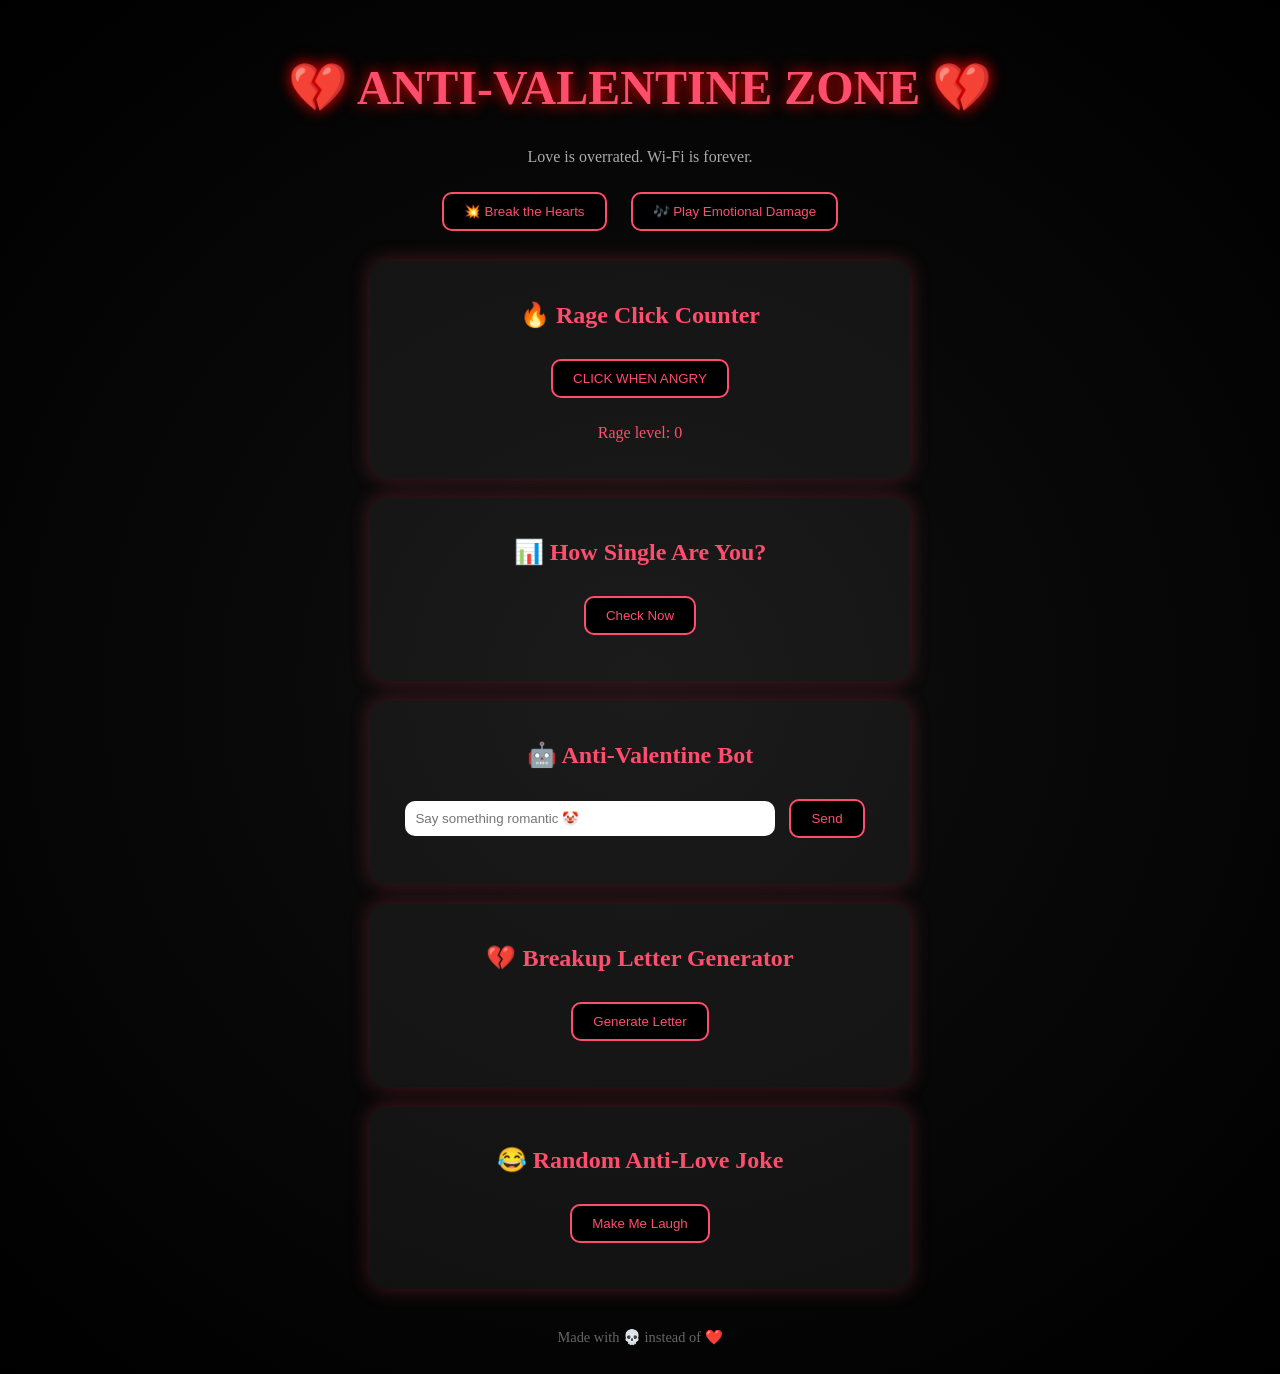
<file: index.html>
<!DOCTYPE html>
<html lang="en">
<head>
  <meta charset="UTF-8">
  <title>Anti-Valentine 💔</title>
  <link rel="stylesheet" href="style.css">
</head>
<body>

<h1>💔 ANTI-VALENTINE ZONE 💔</h1>
<p class="subtitle">Love is overrated. Wi-Fi is forever.</p>

<button onclick="toggleHearts()">💥 Break the Hearts</button>
<button onclick="playMusic()">🎶 Play Emotional Damage</button>

<section class="card">
  <h2>🔥 Rage Click Counter</h2>
  <button onclick="rage()">CLICK WHEN ANGRY</button>
  <p>Rage level: <span id="rageCount">0</span></p>
</section>

<section class="card">
  <h2>📊 How Single Are You?</h2>
  <button onclick="singleTest()">Check Now</button>
  <p id="singleResult"></p>
</section>

<section class="card">
  <h2>🤖 Anti-Valentine Bot</h2>
  <input id="userInput" placeholder="Say something romantic 🤡">
  <button onclick="chat()">Send</button>
  <p id="botReply"></p>
</section>

<section class="card">
  <h2>💔 Breakup Letter Generator</h2>
  <button onclick="breakup()">Generate Letter</button>
  <p id="letter"></p>
</section>

<section class="card">
  <h2>😂 Random Anti-Love Joke</h2>
  <button onclick="joke()">Make Me Laugh</button>
  <p id="jokeText"></p>
</section>

<footer>
  Made with 💀 instead of ❤️
</footer>

<script src="script.js"></script>
</body>
</html>
</file>
<file: style.css>
body {
  background: radial-gradient(circle, #0f0f0f, #000);
  color: #ff4d6d;
  font-family: 'Comic Sans MS', cursive;
  text-align: center;
  padding: 20px;
}

h1 {
  font-size: 3rem;
  text-shadow: 0 0 15px red;
}

.subtitle {
  color: #aaa;
}

button {
  padding: 10px 20px;
  background: black;
  color: #ff4d6d;
  border: 2px solid #ff4d6d;
  border-radius: 10px;
  cursor: pointer;
  margin: 10px;
}

button:hover {
  background: #ff4d6d;
  color: black;
}

.card {
  background: rgba(255,255,255,0.05);
  border-radius: 15px;
  padding: 20px;
  margin: 20px auto;
  width: 90%;
  max-width: 500px;
  box-shadow: 0 0 20px #ff4d6d44;
}

input {
  padding: 10px;
  width: 70%;
  border-radius: 10px;
  border: none;
}

footer {
  margin-top: 40px;
  font-size: 0.9rem;
  color: #666;
}

/* Heart rain */
.heart {
  position: fixed;
  top: -10px;
  font-size: 24px;
  animation: fall 4s linear infinite;
}

@keyframes fall {
  to {
    transform: translateY(110vh);
  }
}
</file>
